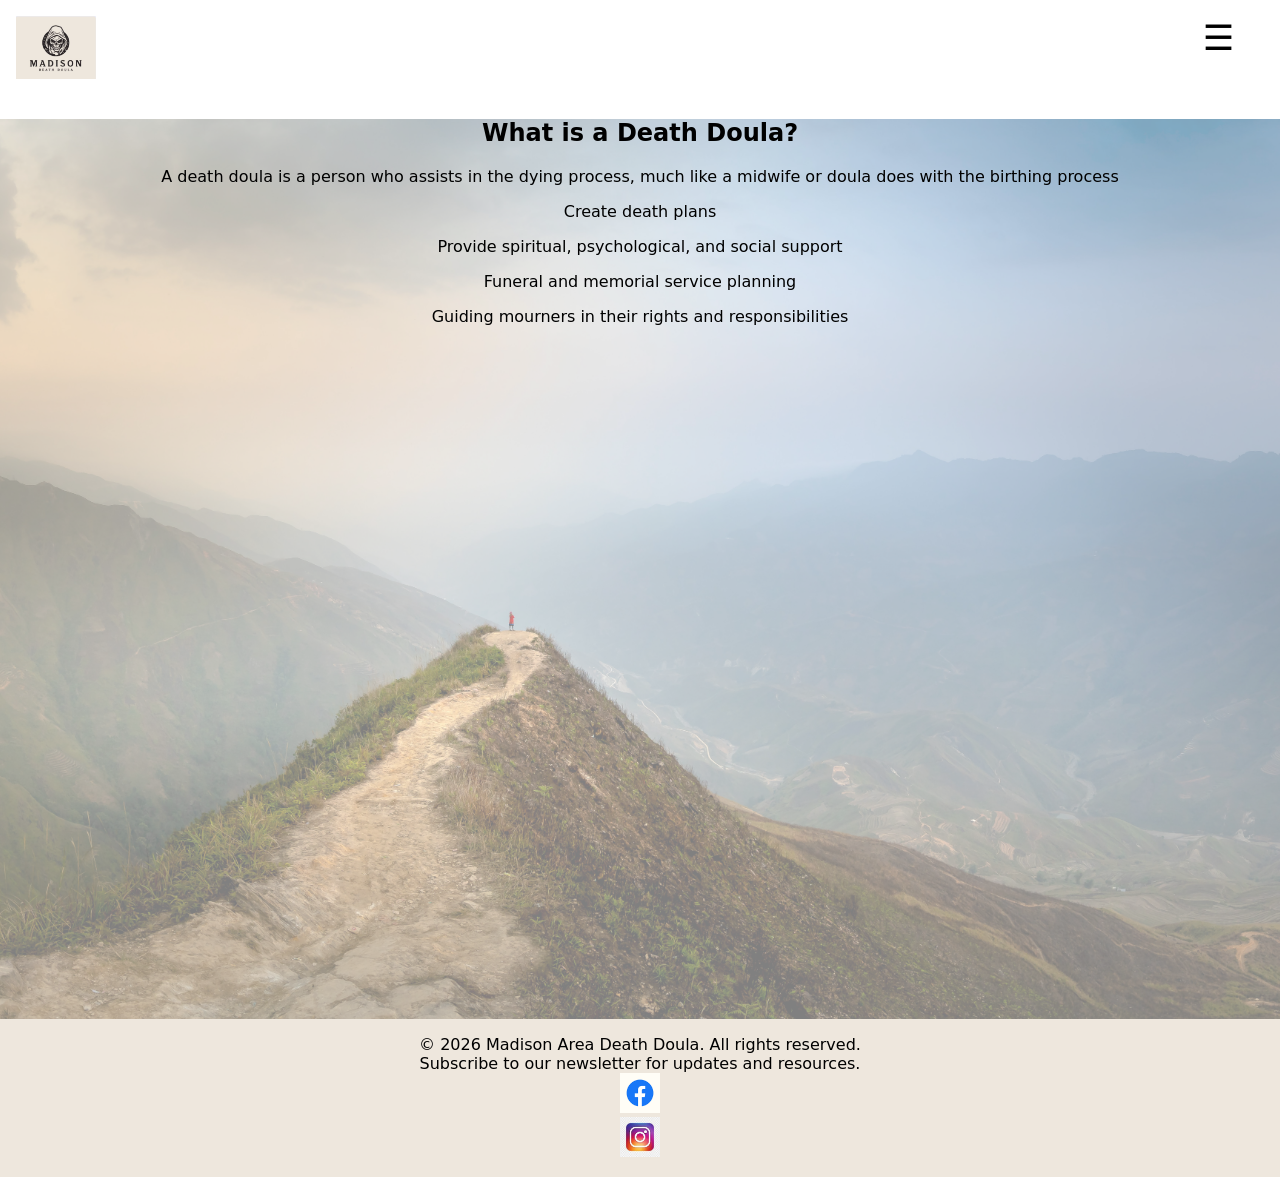
<file: index.html>
<!DOCTYPE html>
<html lang="en">

<head>
    <meta charset="UTF-8">
    <meta name="viewport" content="width=device-width, initial-scale=1.0">
    <meta name="description" content="Clear compassionate explanations of death doula services in Madison, WI from John Smith">
    <title>Madison Area Death Doula | John Smith</title>
    <link rel="stylesheet" href="style.css">
</head>

<body>
    <header>
        <a class="site-logo-link" href="index.html"> <img src="icon.png" alt="Madison Area Death Doula Logo"></a>
        <nav class="navbar">
            <button class="hamburger">☰</button>
        </nav>
    </header>

    <div class="menu-overlay">
        <div class="menu-panel">
            <button class="close-menu">x</button>
            <ul>
                <li><a href="index.html">Home</a></li>
                <li><a href="about.html">About</a></li>
                <li><a href="services.html">Services</a></li>
                <li><a href="events.html">Events</a></li>
                <li><a href="contact.html">Contact</a></li>
            </ul>
        </div>
    </div>
    <main>
        <section id="home">
            <h1>What is a Death Doula?</h1>
            <p>A death doula is a person who assists in the dying process, much like a midwife or doula does with the birthing process</p>
            <ul class="clean">
                <li>Create death plans</li>
                <li>Provide spiritual, psychological, and social support</li>
                <li>Funeral and memorial service planning</li>
                <li>Guiding mourners in their rights and responsibilities</li>
            </ul>
        </section>
    </main>

    <footer>
        <p>&copy; 2026 Madison Area Death Doula. All rights reserved.</p>
        <p>Subscribe to our newsletter for updates and resources.</p>
        <p><a href="https://www.facebook.com/madisonareadeathdoula" target="_blank" rel="noopener noreferrer"> 
            <img src="facebook-icon.png" alt="facebook icon"></a></p>
        <p><a href="https://www.instagram.com/madisonareadeathdoula" target="_blank" rel="noopener noreferrer">
            <img src="instagram-icon.jpg" alt="instagram icon"></a></p>
    </footer>

    <script src="script.js"></script>
</body>

</html>
</file>
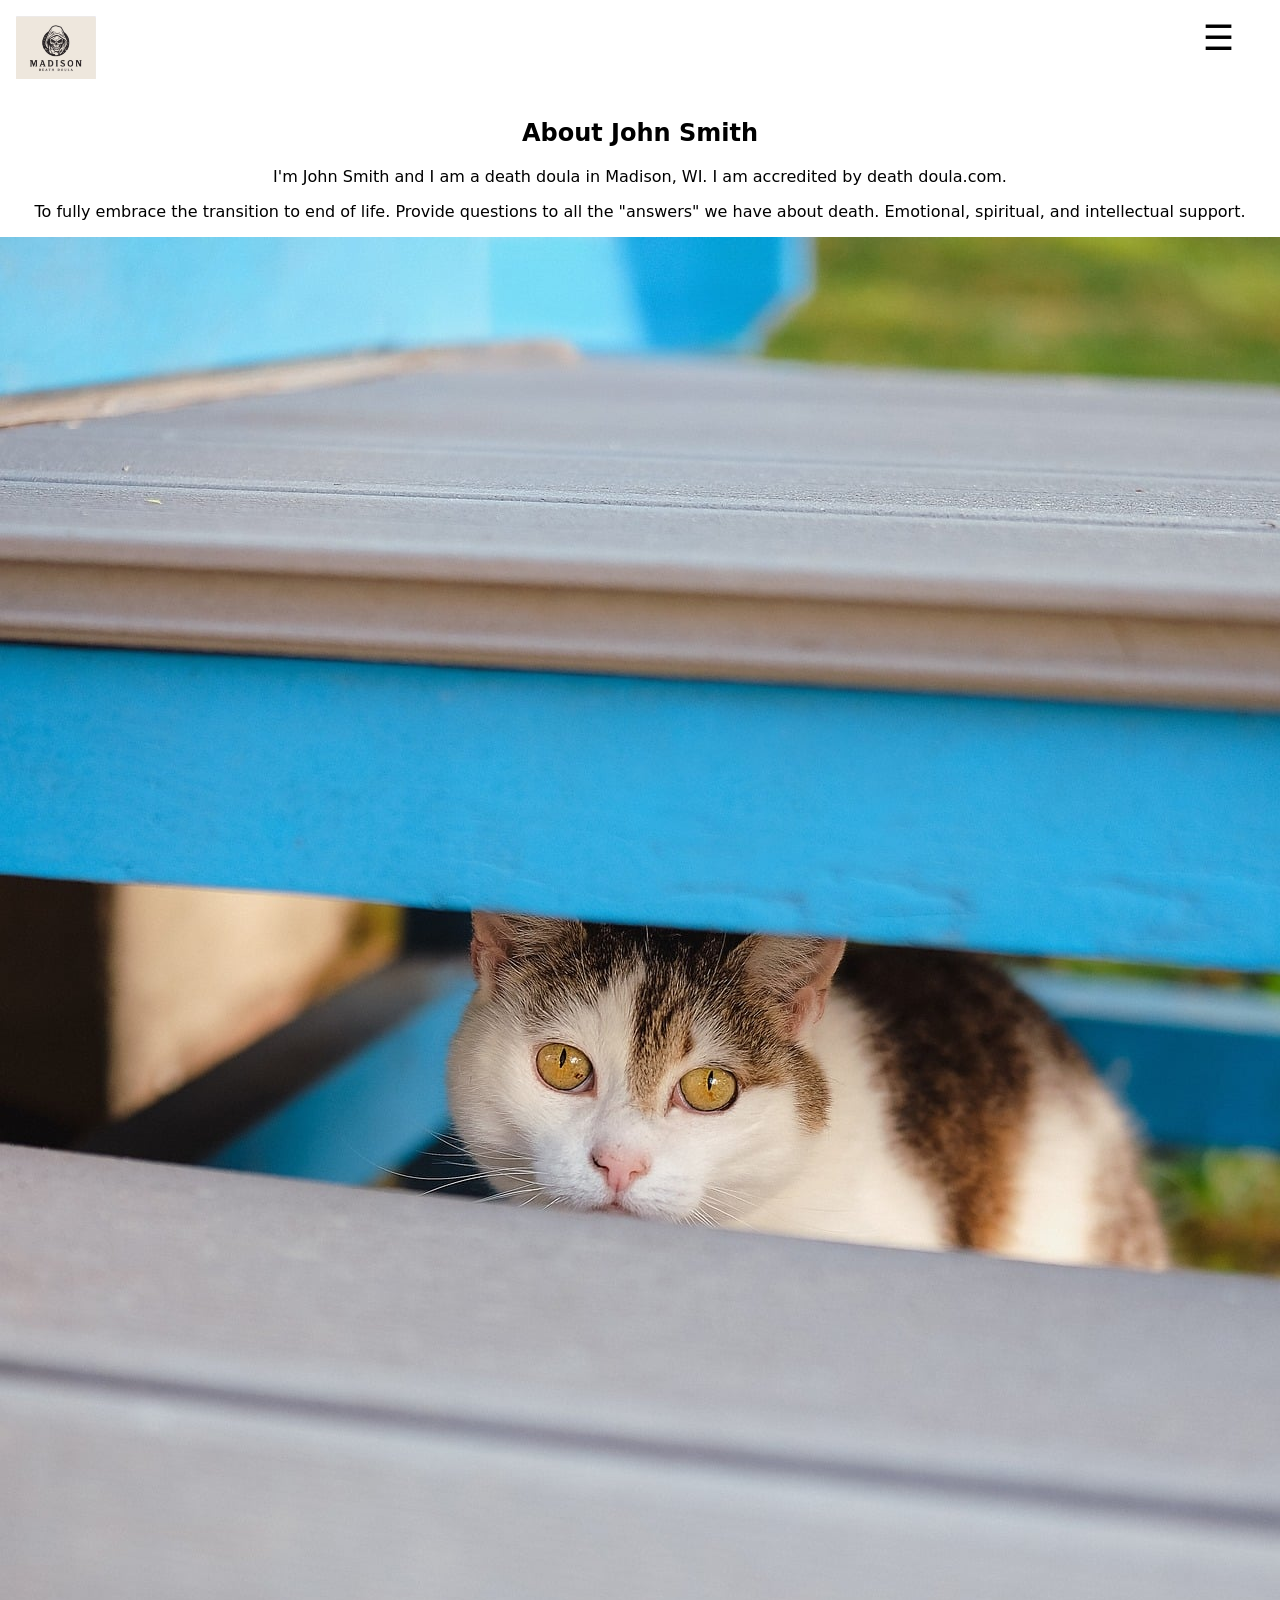
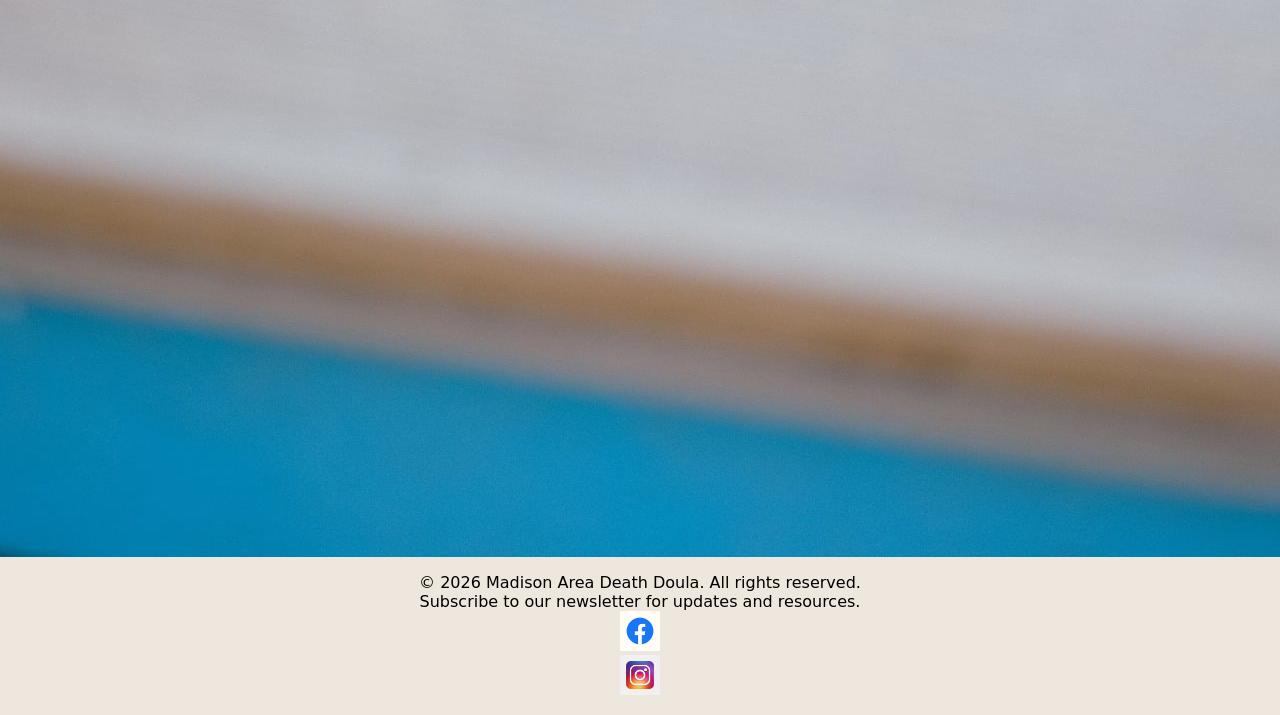
<file: about.html>
<!DOCTYPE html>
<html lang="en">

<head>
    <meta charset="UTF-8">
    <meta name="viewport" content="width=device-width, initial-scale=1.0">
    <meta name="description" content="Learn about John Smith, a certified death doula in Madison, WI, and his compassionate approach to end-of-life care.">
    <title>About John Smith Madison Area Death Doula</title>
    <link rel="stylesheet" href="style.css">
</head>

<body>
    <header>
        <a class="site-logo-link" href="index.html"> <img src="icon.png" alt="Madison Area Death Doula Logo"></a>
        <nav class="navbar">
            <button class="hamburger">☰</button>
        </nav>
    </header>

    <div class="menu-overlay">
        <div class="menu-panel">
            <button class="close-menu">x</button>
            <ul>
                <li><a href="index.html">Home</a></li>
                <li><a href="about.html">About</a></li>
                <li><a href="services.html">Services</a></li>
                <li><a href="events.html">Events</a></li>
                <li><a href="contact.html">Contact</a></li>
            </ul>
        </div>
    </div>
    <main>
        <section id="about">
                    <h1>About John Smith</h1>
                    <p>I'm John Smith and I am a death doula in Madison, WI. I am accredited by death doula.com.</p>
                    <p>To fully embrace the transition to end of life. Provide questions to all the "answers" we have about death. Emotional, spiritual, and intellectual support.</p>
                    <img src="miezekieze-cat-10345214_1920.jpg" alt="cute animal">
        </section>
    </main>

    <footer>
        <p>&copy; 2026 Madison Area Death Doula. All rights reserved.</p>
        <p>Subscribe to our newsletter for updates and resources.</p>
        <p><a href="https://www.facebook.com/madisonareadeathdoula" target="_blank" rel="noopener noreferrer"> 
            <img src="facebook-icon.png" alt="facebook icon"></a></p>
        <p><a href="https://www.instagram.com/madisonareadeathdoula" target="_blank" rel="noopener noreferrer">
            <img src="instagram-icon.jpg" alt="instagram icon"></a></p>
    </footer>
    
    <script src="script.js"></script>
</body>
</html>
</file>
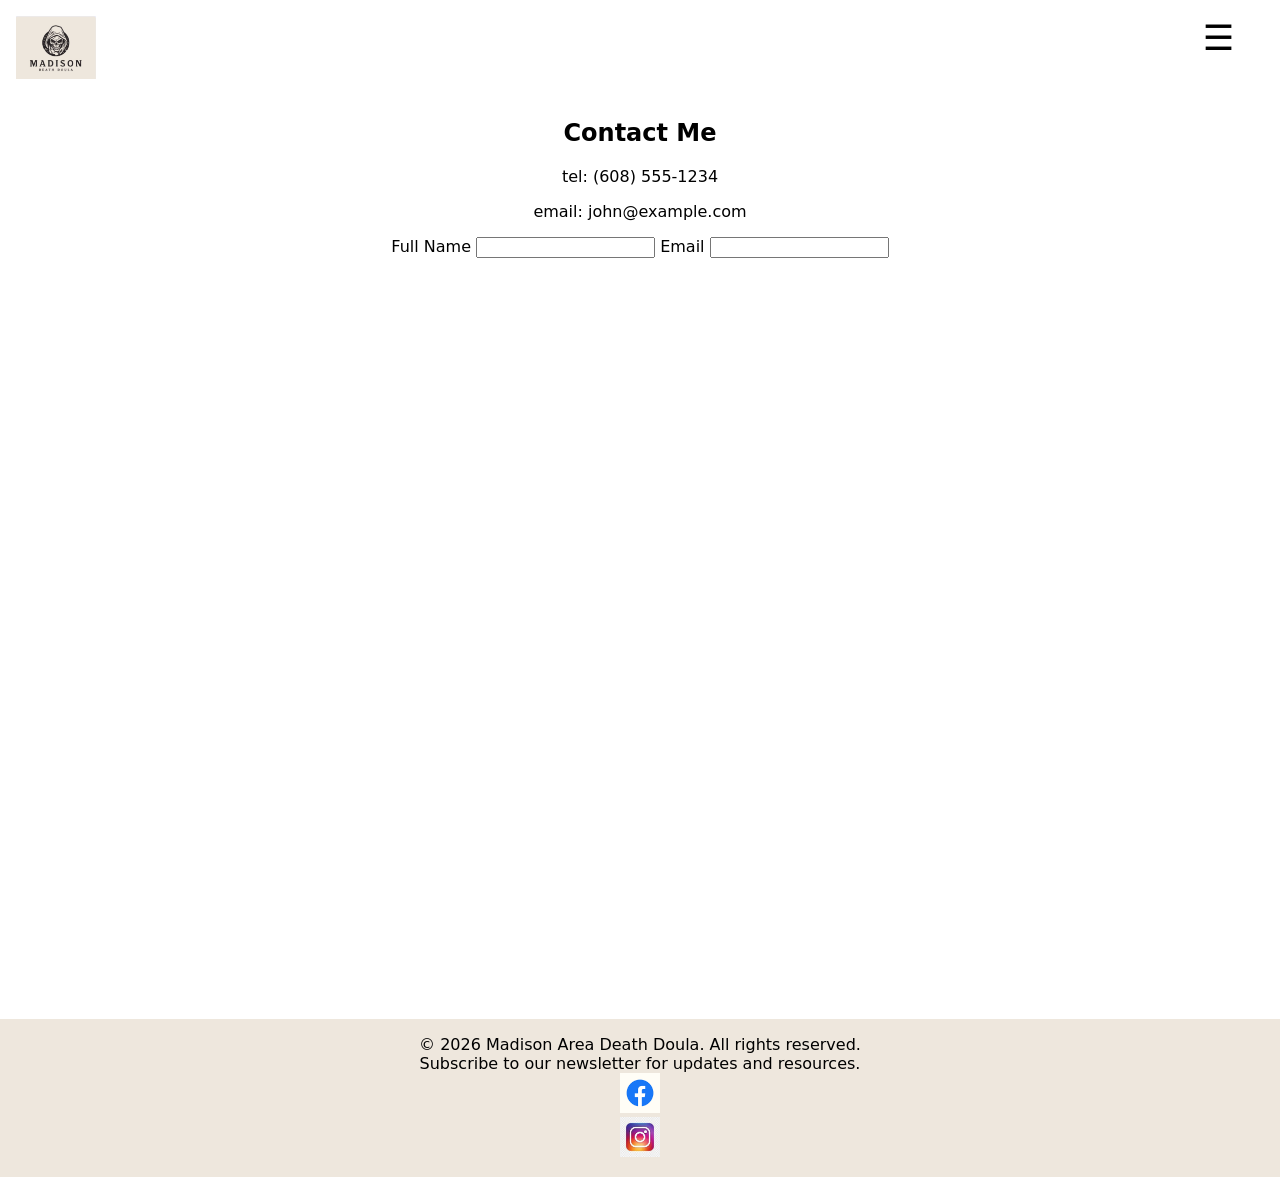
<file: contact.html>
<!DOCTYPE html>
<html lang="en">

<head>
    <meta charset="UTF-8">
    <meta name="viewport" content="width=device-width, initial-scale=1.0">
    <meta name="description" content="Contact information for John Smith, a certified death doula in Madison, WI. Reach out for compassionate end-of-life care support.">
    <title>Contact John Smith Madison Area Death Doula</title>
    <link rel="stylesheet" href="style.css">
</head>

<body>
    <header>
        <a class="site-logo-link" href="index.html"> <img src="icon.png" alt="Madison Area Death Doula Logo"></a>
        <nav class="navbar">
            <button class="hamburger">☰</button>
        </nav>
    </header>

    <div class="menu-overlay">
        <div class="menu-panel">
            <button class="close-menu">x</button>
            <ul>
                <li><a href="index.html">Home</a></li>
                <li><a href="about.html">About</a></li>
                <li><a href="services.html">Services</a></li>
                <li><a href="events.html">Events</a></li>
                <li><a href="contact.html">Contact</a></li>
            </ul>
        </div>
    </div>
    <main>
        <section id="contact">
                    <h1>Contact Me</h1>
                    <p>tel: (608) 555-1234</p>
                    <p>email: john@example.com</p>
                    <label>
                        Full Name
                        <input type=""text name="name" required>
                    </label>
                    <label>
                        Email
                        <input type="email" required>
                    </label>

                    
        </section>
    </main>

    <footer>
        <p>&copy; 2026 Madison Area Death Doula. All rights reserved.</p>
        <p>Subscribe to our newsletter for updates and resources.</p>
        <p><a href="https://www.facebook.com/madisonareadeathdoula" target="_blank" rel="noopener noreferrer"> 
            <img src="facebook-icon.png" alt="facebook icon"></a></p>
        <p><a href="https://www.instagram.com/madisonareadeathdoula" target="_blank" rel="noopener noreferrer">
            <img src="instagram-icon.jpg" alt="instagram icon"></a></p>
    </footer>
    
    <script src="script.js"></script>
</body>
</html>
</file>
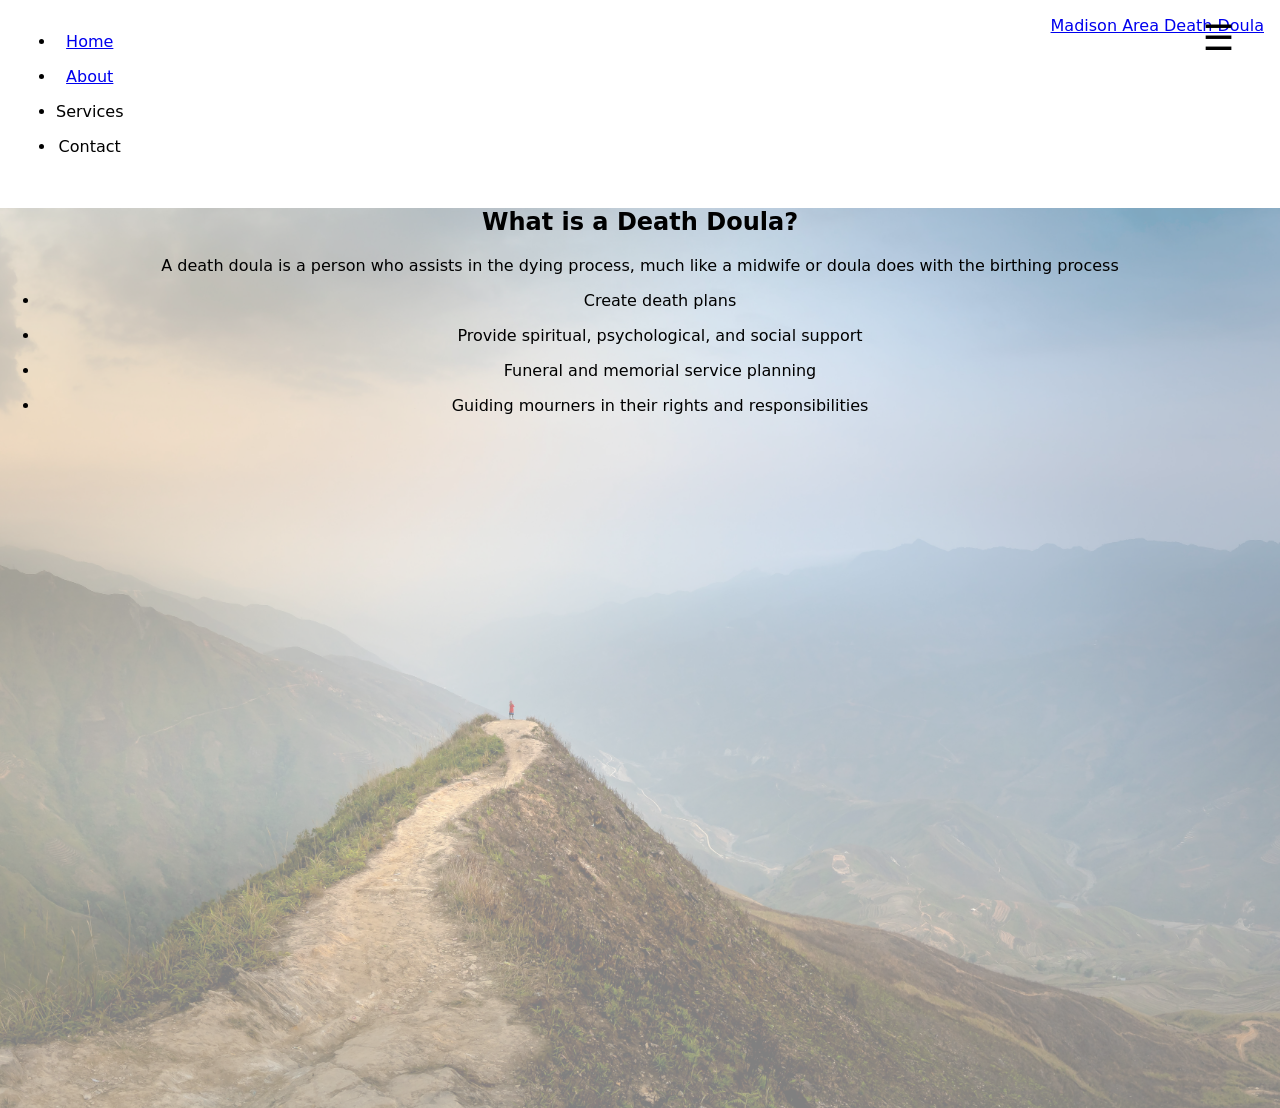
<file: home.html>
<!DOCTYPE html>
<html lang="en">

<head>
    <meta charset="UTF-8">
    <meta name="viewport" content="width=device-width, initial-scale=1.0">
    <meta name="description" content="Clear compassionate explanations of death doula services in Madison, WI from John Smith">
    <title>Madison Area Death Doula | John Smith</title>
    <link rel="stylesheet" href="style.css">
</head>

<body>
    <header>
        <nav class="navbar">
            <button class="hamburger">☰</button>
            <ul>
                <li><a href="home.html">Home</a></li>
                <li><a href="about.html">About</a></li>
                <li>Services</li>
                <li>Contact</li>
            </ul>
        </nav>
        <a class="site-title" href="home.html" aria-label="Madison Area Death Doula"> Madison Area Death Doula</a>
    </header>

    <main>
        <section id="home">
            <h1>What is a Death Doula?</h1>
            <p>A death doula is a person who assists in the dying process, much like a midwife or doula does with the birthing process</p>
            <ul>
                <li>Create death plans</li>
                <li>Provide spiritual, psychological, and social support</li>
                <li>Funeral and memorial service planning</li>
                <li>Guiding mourners in their rights and responsibilities</li>
            </ul>
        </section>
    </main>

    <script src="script.js"></script>
</body>

</html>
</file>
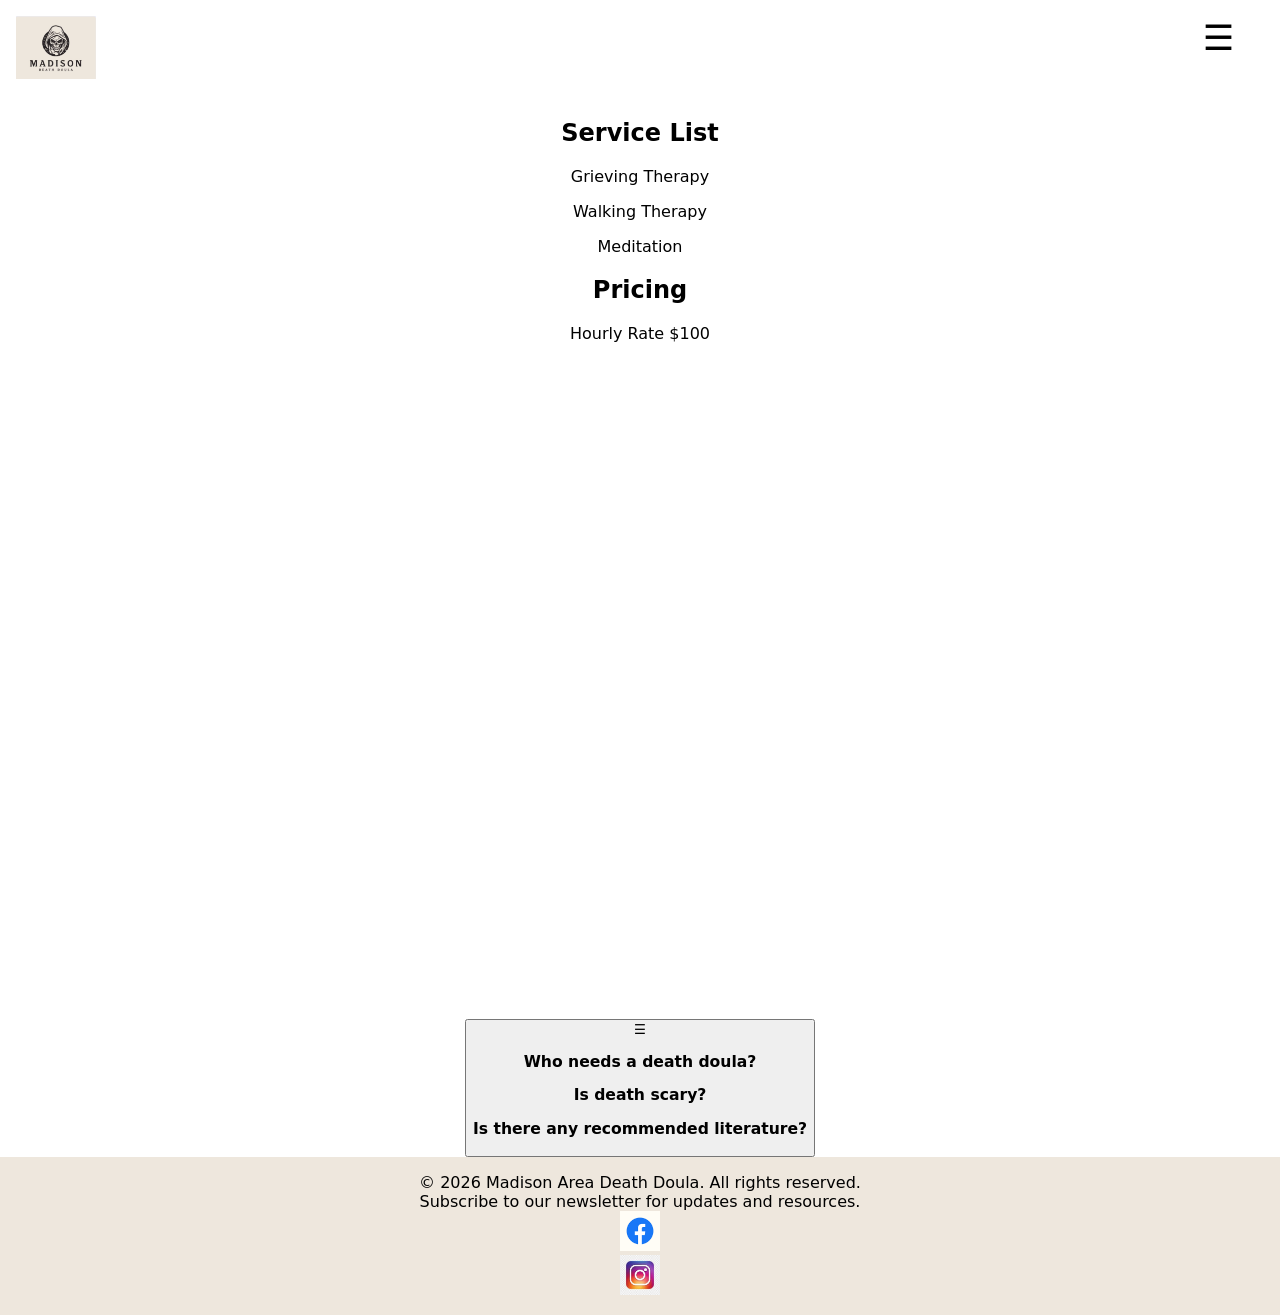
<file: services.html>
<!DOCTYPE html>
<html lang="en">

<head>
    <meta charset="UTF-8">
    <meta name="viewport" content="width=device-width, initial-scale=1.0">
    <meta name="description" content="A list of services provided by John Smith a certified death doula">
    <title>Professional Services</title>
    <link rel="stylesheet" href="style.css">
</head>

<body>
    <header>
        <a class="site-logo-link" href="index.html"> <img src="icon.png" alt="Madison Area Death Doula Logo"></a>
        <nav class="navbar">
            <button class="hamburger">☰</button>
        </nav>
    </header>

    <div class="menu-overlay">
        <div class="menu-panel">
            <button class="close-menu">x</button>
            <ul>
                <li><a href="index.html">Home</a></li>
                <li><a href="about.html">About</a></li>
                <li><a href="services.html">Services</a></li>
                <li><a href="events.html">Events</a></li>
                <li><a href="contact.html">Contact</a></li>
            </ul>
        </div>
    </div>
    <main>
        <section id="services">
                    <h1>Service List</h1>
                    <ul class="clean">
                        <li>Grieving Therapy</li>
                        <li>Walking Therapy</li>
                        <li>Meditation</li>
                    </ul>
                    <h2>Pricing</h2>
                    <ul class="clean">
                        <li>Hourly Rate $100</li>
                    </ul>
        </section>
        <section id="faq">
                <nav class="navbar">
                    <button class="faq-hamburger">☰
                        <h3>Who needs a death doula?</h3>
                        <h3>Is death scary?</h3>
                        <h3>Is there any recommended literature?</h3>
                    </button>
                </nav>
        </section>
    </main>

    <footer>
        <p>&copy; 2026 Madison Area Death Doula. All rights reserved.</p>
        <p>Subscribe to our newsletter for updates and resources.</p>
        <p><a href="https://www.facebook.com/madisonareadeathdoula" target="_blank" rel="noopener noreferrer"> 
            <img src="facebook-icon.png" alt="facebook icon"></a></p>
        <p><a href="https://www.instagram.com/madisonareadeathdoula" target="_blank" rel="noopener noreferrer">
            <img src="instagram-icon.jpg" alt="instagram icon"></a></p>
    </footer>
    
    <script src="script.js"></script>
</body>
</html>
</file>
<file: style.css>
body {
    font-family: Gadugi, system-ui, -apple-system, sans-serif;
    text-align: center;
    margin: 0;
    padding: 0;
}

header {
    position: relative;
    display: flex;
    justify-content: space-between;
    padding: 1rem;
}

.site-logo-link img {
    width: 80px;
}

#about {
    min-height: 100vh; 
}

#contact {
    min-height: 100vh; 
}

#events {
    min-height: 100vh; 
}

#services {
    min-height: 100vh; 
}

#about img {
    width: 100%;
    max-width: 100%;
    height: auto;
    display: block;
}

#home {
    background-image: url('journey.jpg');
    background-size: cover;
    background-position: center;
    min-height: 100vh;
    position: relative;
}

#home::before {
    content: "";
    position: absolute;
    inset: 0;
    background: rgba(255, 255, 255, 0.5);
    pointer-events: none;
    z-index: 0;
}

#home > * {
    position: relative;
    z-index: 1;
    min-height: 1vh;
}

input, textarea, select, button {
    font-family: inherit;
}

.hamburger {
    font-size: 2.2rem;
    position: absolute;
    top: 1rem;
    right: 1rem;
    width: 4.2rem;
    height: 1.8rem;
    display: flex;
    flex-direction: column;
    justify-content: space-between;
    border: none;
    background: transparent;
    cursor: pointer;
}

.close-menu {
    background: transparent;
    border: none;
    font-size: 2rem;
    align-items: center;
    align-self: center;
    cursor: pointer;
}

.menu-overlay {
    display: none;
    position: fixed;
    inset: 0;
    background: rgba(0, 0, 0, 0.75);
    z-index: 1000;
    justify-content: center;
    align-items: center;
}

.menu-overlay.active {
    display: flex;
}

.menu-panel {
    display: flex;
    flex-direction: column;
    background: white;
    padding: 1rem;
    text-align: center;
    justify-content: center;
    width: 100%;
    height: 100%;
}

.menu-panel ul {
    list-style: none;
    padding: 1rem;
}

.menu-panel li {
    margin-bottom: 2rem;
}

.menu-panel a {
    color: inherit;
    text-decoration: none;
    font-size: 1.5rem;
}

ul.clean {
    list-style: none;
    padding: 0;
    margin: 0;
}

li + li {
    margin-top: 1rem;
}

footer {
    background-color: #EEE7DD;
    text-align: center;
    margin: 0;
    padding: 1rem 0;
}

footer p {
    text-align: center;
    margin: 0;
}

footer img {
    height: 40px;
}
</file>
